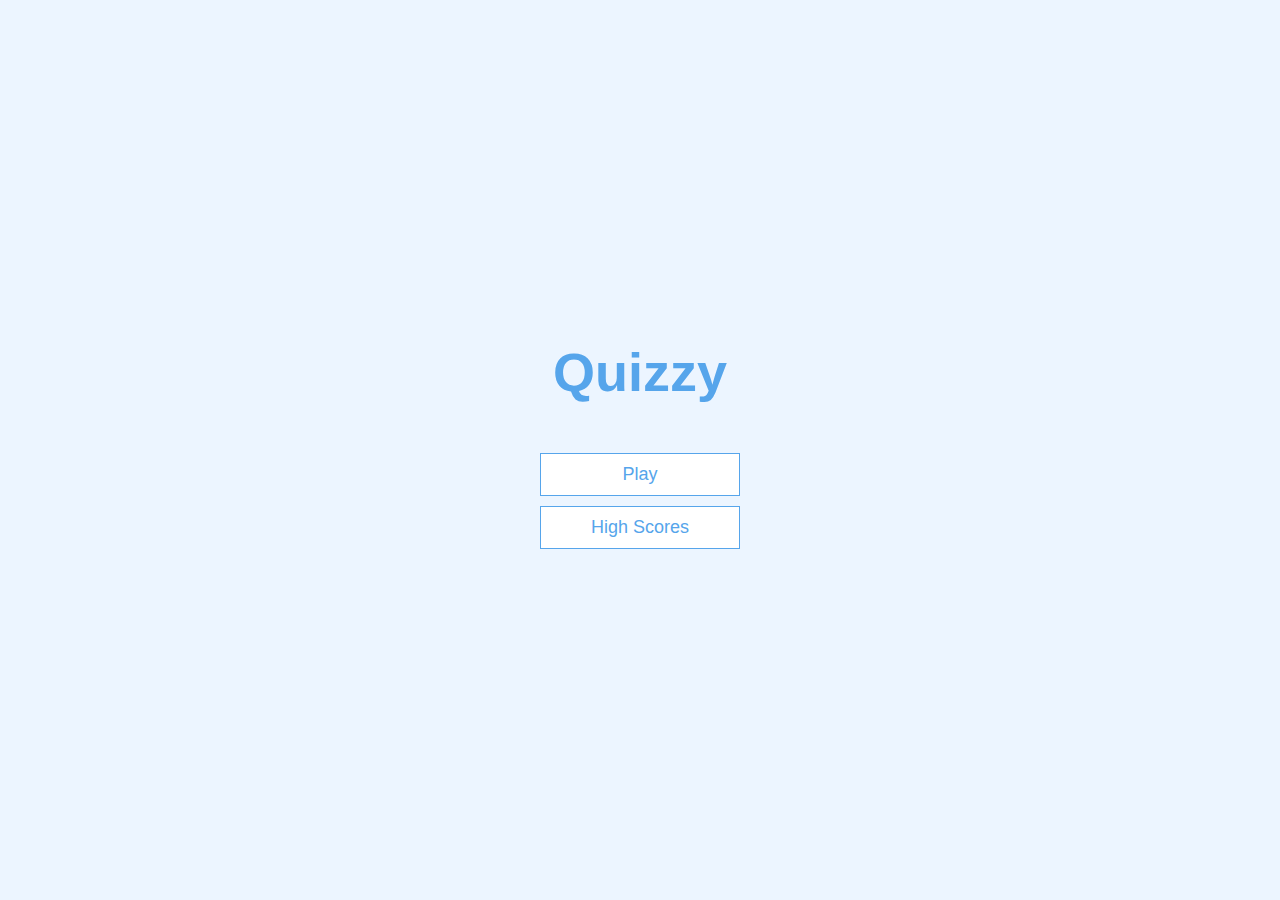
<file: index.html>
<!DOCTYPE html>
<html lang="en">
<head>
    <meta charset="UTF-8">
    <meta name="viewport" content="width=device-width, initial-scale=1.0">
    <meta http-equiv="X-UA-Compatible" content="ie=edge">
    <title>Quizzy</title>
    <link rel="stylesheet" href="app.css">
</head>
<body>
    <div class="container">
        <div id="home" class="flex-center flex-column">
            <h1>Quizzy</h1>
            <a class="btn" href="game.html">Play</a>
            <a class="btn" href="highscores.html">High Scores</a>
        </div>
    </div>

</body>
</html>
</file>
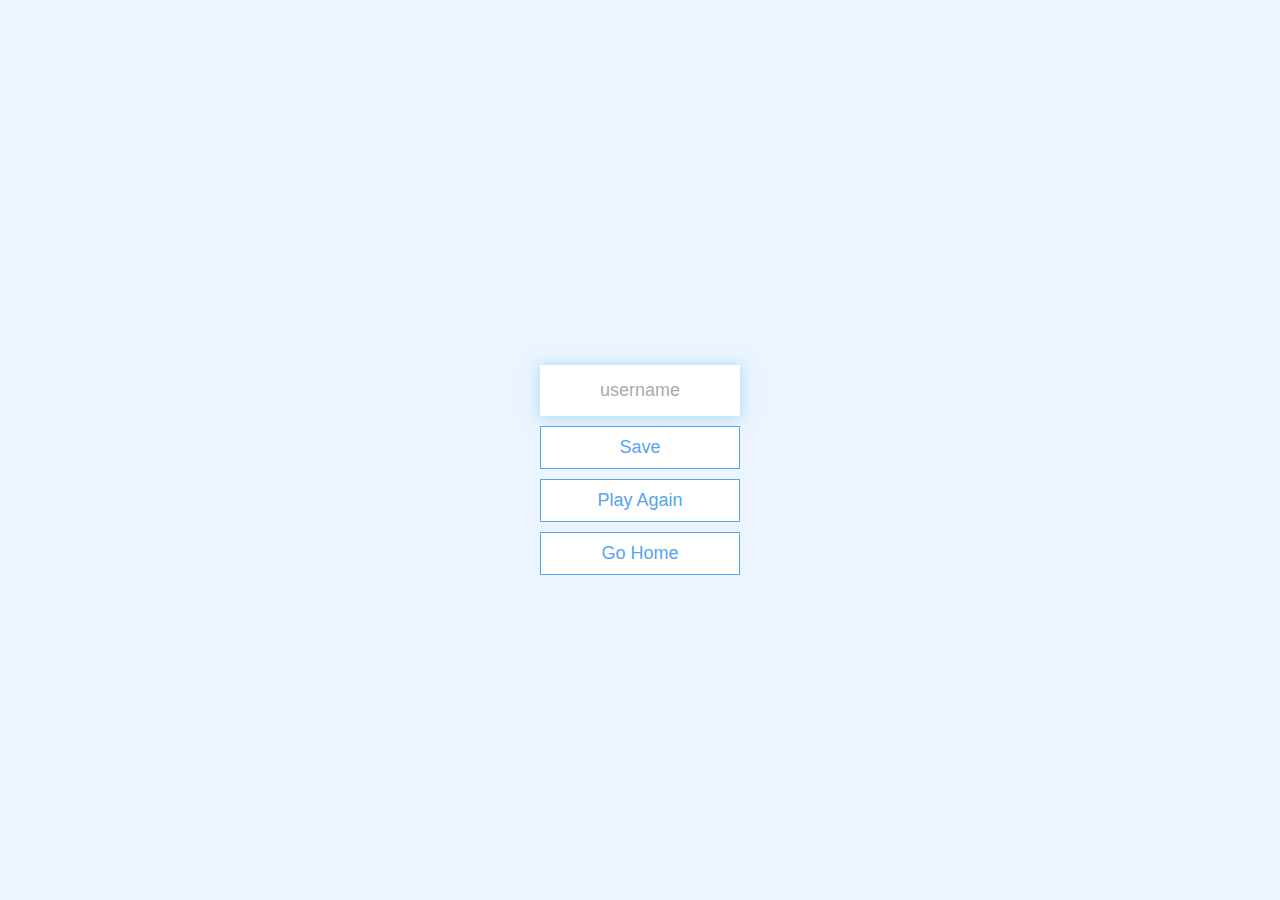
<file: end.html>
<html lang="en">
<head>
    <meta charset="UTF-8">
    <meta name="viewport" content="width=device-width, initial-scale=1.0">
    <title>Congrats!</title>
    <link rel="stylesheet" href="app.css">
</head>
<body>
    <div class="container">
        <div id="end" class="flex-center flex-column">
            <h1 id="final-score"></h1>
            <form>
                <input
                type="text"
                name="username"
                id="username"
                placeholder="username"
                />
                <button
                id="save-score-btn"
                type="submit"
                class="btn"
                onclick="saveHighScore(event)"
                disabled
                >
                Save
                </button>
            </form>
            <a href="game.html" class="btn">Play Again</a>
            <a href="index.html" class="btn">Go Home</a>
        </div>
    </div>
    <script src="end.js"></script>
</body>
</html>
</file>
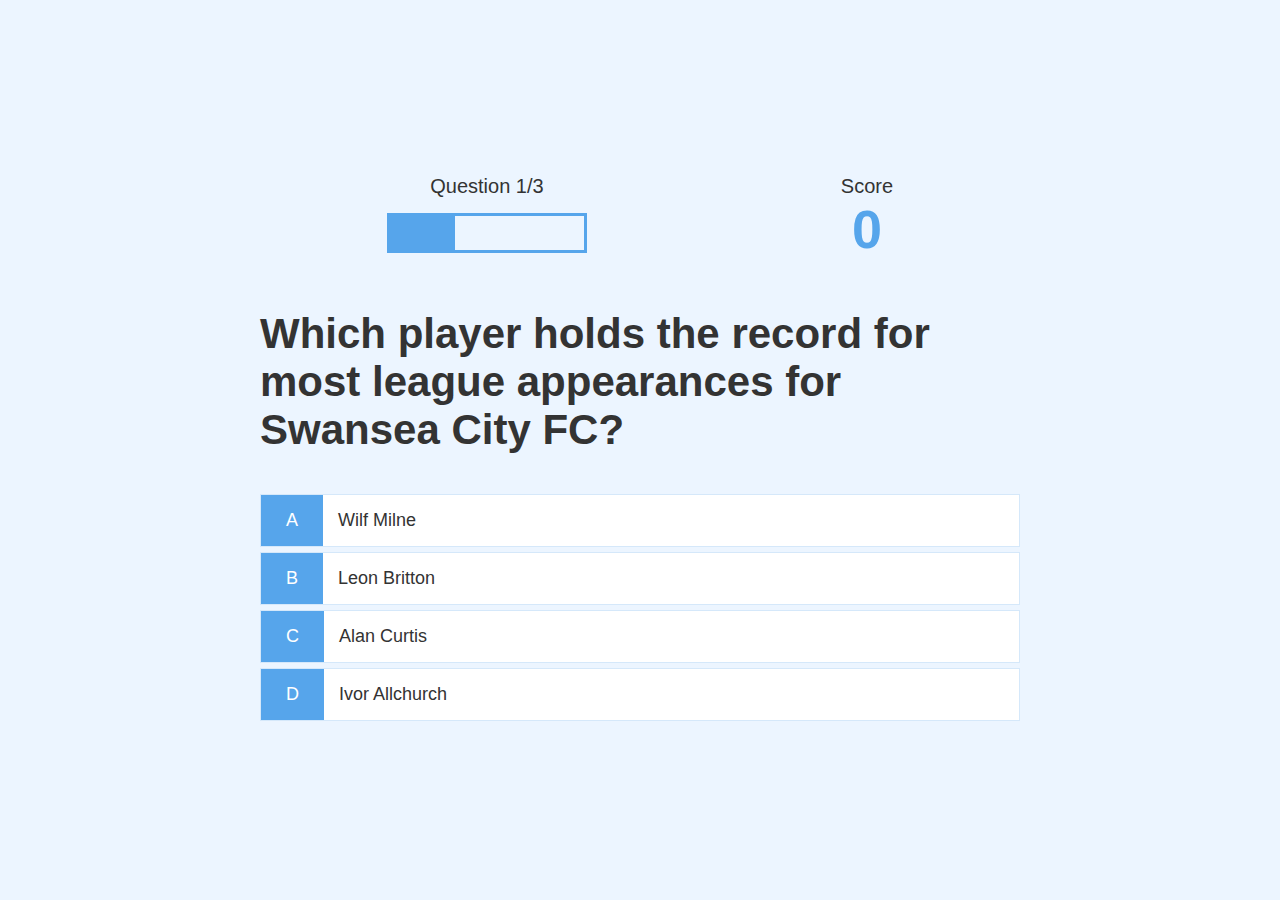
<file: game.html>
<!DOCTYPE html>
<html lang="en">
<head>
    <meta charset="UTF-8">
    <meta name="viewport" content="width=device-width, initial-scale=1.0">
    <title>Quizzy - Play</title>
    <link rel="stylesheet" href="app.css">
    <link rel="stylesheet" href="game.css">
</head>
<body>
    <div class="container">
        <div id="game" class="justify-center flex-column">
            <div id="hud">
                <div id="hud-item">
                    <p id="progress-text" class="hud-prefix">
                        Question
                    </p>
                    <div id="progress-bar">
                        <div id="progress-bar-full"></div>
                    </div>
                </div>
                <div id="hud-item">
                    <p class="hud-prefix">
                        Score
                    </p>
                    <h1 id="score" class="hud-main-text">
                        0
                    </h1>
                </div>
            </div>
            <h2 id="question">What is the answer to this question?</h2>
            <div class="choice-container">
                <p class="choice-prefix">A</p>
                <p class="choice-text" data-number="1">Choice 1</p>
            </div>
            <div class="choice-container">
                <p class="choice-prefix">B</p>
                <p class="choice-text" data-number="2">Choice 2</p>
            </div>
            <div class="choice-container">
                <p class="choice-prefix">C</p>
                <p class="choice-text" data-number="3">Choice 3</p>
            </div>
            <div class="choice-container">
                <p class="choice-prefix">D</p>
                <p class="choice-text" data-number="4">Choice 4</p>
            </div>
        </div>
    </div>
    <script src="game.js"></script>
</body>
</html>
</file>
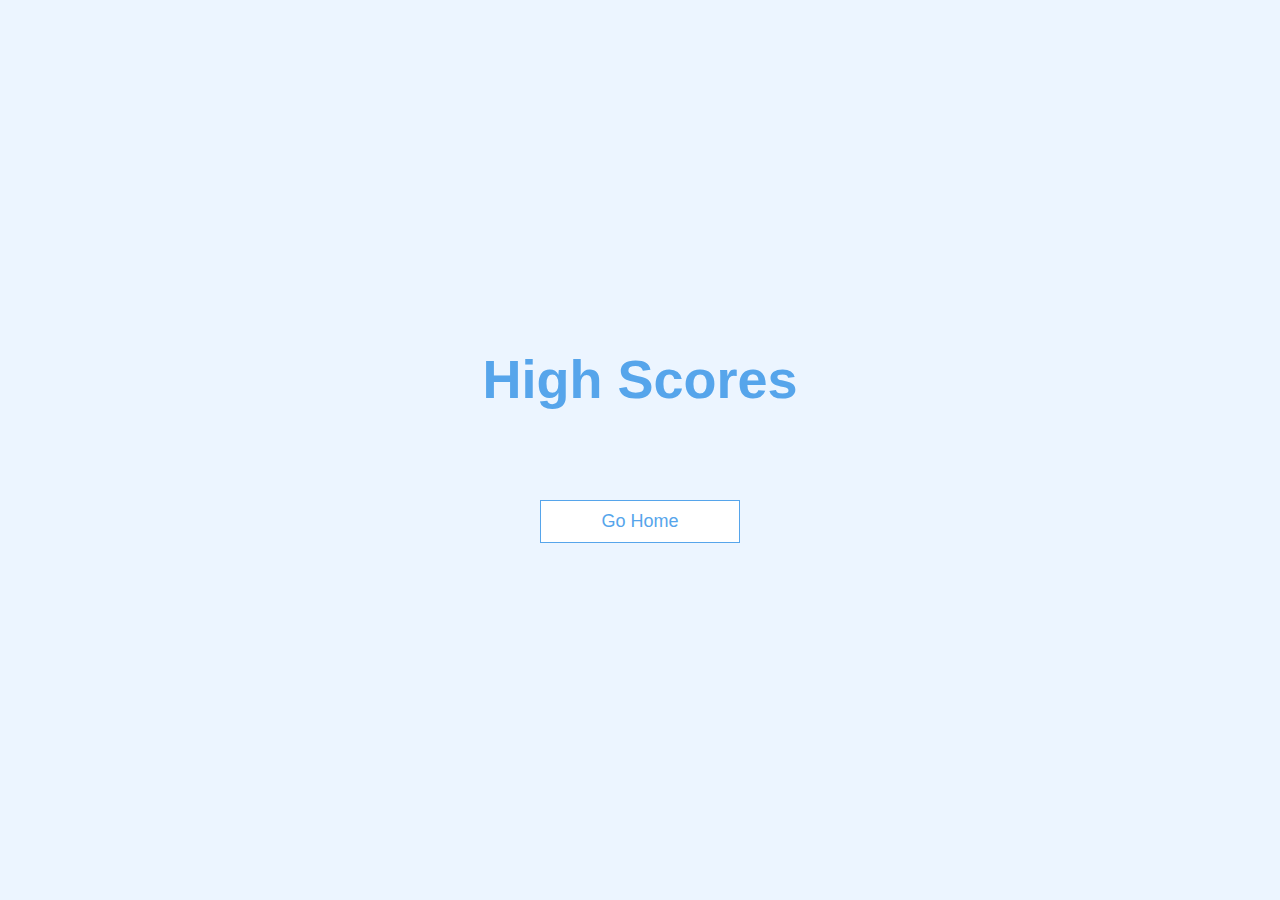
<file: highscores.html>
<html lang="en">
<head>
    <meta charset="UTF-8">
    <meta name="viewport" content="width=device-width, initial-scale=1.0">
    <title>High Scores</title>
    <link rel="stylesheet" href="app.css">
    <link rel="stylesheet" href="highscores.css">
</head>
<body>
    <div class="container">
        <div id="high-scores" class="flex-center flex-column">
            <h1 id="final-score">High Scores</h1>
            <ul id="high-scores-list"></ul>
            <a href="index.html" class="btn">Go Home</a>
        </div>
    </div>
    <script src="highscores.js"></script>
</body>
</html>
</file>
<file: app.css>
:root {
    background-color: #ecf5ff;
    font-size: 62.5%;
}

* {
    box-sizing: border-box;
    font-family: Arial, Helvetica, sans-serif;
    margin: 0;
    padding: 0;
    color: #333;
}

h1,
h2,
h3,
h4 {
    margin-bottom: 1rem;
}

h1 {
    font-size: 5.4rem;
    color: #56a5eb;
    margin-bottom: 5rem;
}

h1 > span {
    font-size: 2.4rem;
    font-weight: 500;
}

h2 {
    font-size: 4.2rem;
    margin-bottom: 4rem;
    font-weight: 700;
}

h3 {
    font-size: 2.8rem;
    font-weight: 500;
}

/* UTILITIES */

.container {
    width: 100vw;
    height: 100vh;
    display: flex;
    justify-content: center;
    align-items: center;
    max-width: 80rem;
    margin: 0 auto;
    padding: 2rem;
}

.container > * {
    width: 100%;
}

.flex-column {
    display: flex;
    flex-direction: column;
}

.flex-center {
    justify-content: center;
    align-items: center;
}

.justify-center {
    justify-content: center;
}

.text-center {
    text-align: center;
}

.hidden {
    display: none;
}

/* BUTTONS */
.btn {
    font-size: 1.8rem;
    padding: 1rem 0;
    width: 20rem;
    text-align: center;
    border: 0.1rem solid #56a5eb;
    margin-bottom: 1rem;
    text-decoration: none;
    color: #56a5eb;
    background-color: white;
}

.btn:hover {
    cursor: pointer;
    box-shadow: 0 0.4rem 1.4rem 0 rgba(86, 185, 235, 0.5);
    transform: translateY(-0.1rem);
    transition: transform 150ms;
}

.btn[disabled]:hover {
    cursor: not-allowed;
    box-shadow: none;
    transform: none;
}

/* FORMS */

form {
    width: 100%;
    display: flex;
    flex-direction: column;
    align-items: center;
}

input {
    margin-bottom: 1rem;
    width: 20rem;
    padding: 1.5rem;
    font-size: 1.8rem;
    border: none;
    box-shadow: 0 0.1rem 1.4rem 0 rgba(86, 185, 235, 0.5);
    text-align: center;
}

input::placeholder {
    color: #aaa;
}
</file>
<file: game.css>
.choice-container {
    display: flex;
    margin-bottom: 0.5rem;
    width: 100%;
    font-size: 1.8rem;
    border: 0.1rem solid rgb(86, 165, 235, 0.25);
    background-color: white;
}

.choice-container:hover {
    cursor: pointer;
    box-shadow: 0 0.4rem 1.4rem 0 rgba(86, 185, 235, 0.5);
    transform: translateY(-0.1rem);
    transition: transform 150ms;
}

.choice-prefix {
    padding: 1.5rem 2.5rem;
    background-color: #56a5eb;
    color: white;
}

.choice-text {
    padding: 1.5rem;
    width: 100%;
}

.correct {
    background-color: #28a745;
}

.incorrect {
    background-color: #dc3545;
}

/* HUD */

#hud {
    display: flex;
    justify-content: space-around;
}

.hud-prefix {
    text-align: center;
    font-size: 2rem;
}

.hud-main-text {
    text-align: center;
}

#progress-bar {
    width: 20rem;
    height: 4rem;
    border: 0.3rem solid #56a5eb;
    margin-top: 1.5rem;
}

#progress-bar-full {
    height: 3.4rem;
    background-color: #56a5eb;
    width: 0%;
    transition: width 500ms;
}
</file>
<file: highscores.css>
#high-scores-list {
    list-style: none;
    padding-left: 0;
    margin-bottom: 4rem;
}

.high-score {
    font-size: 2.8rem;
    margin-bottom: 0.5rem;
}

.high-score:hover {
    transform: scale(1.025);
}
</file>
